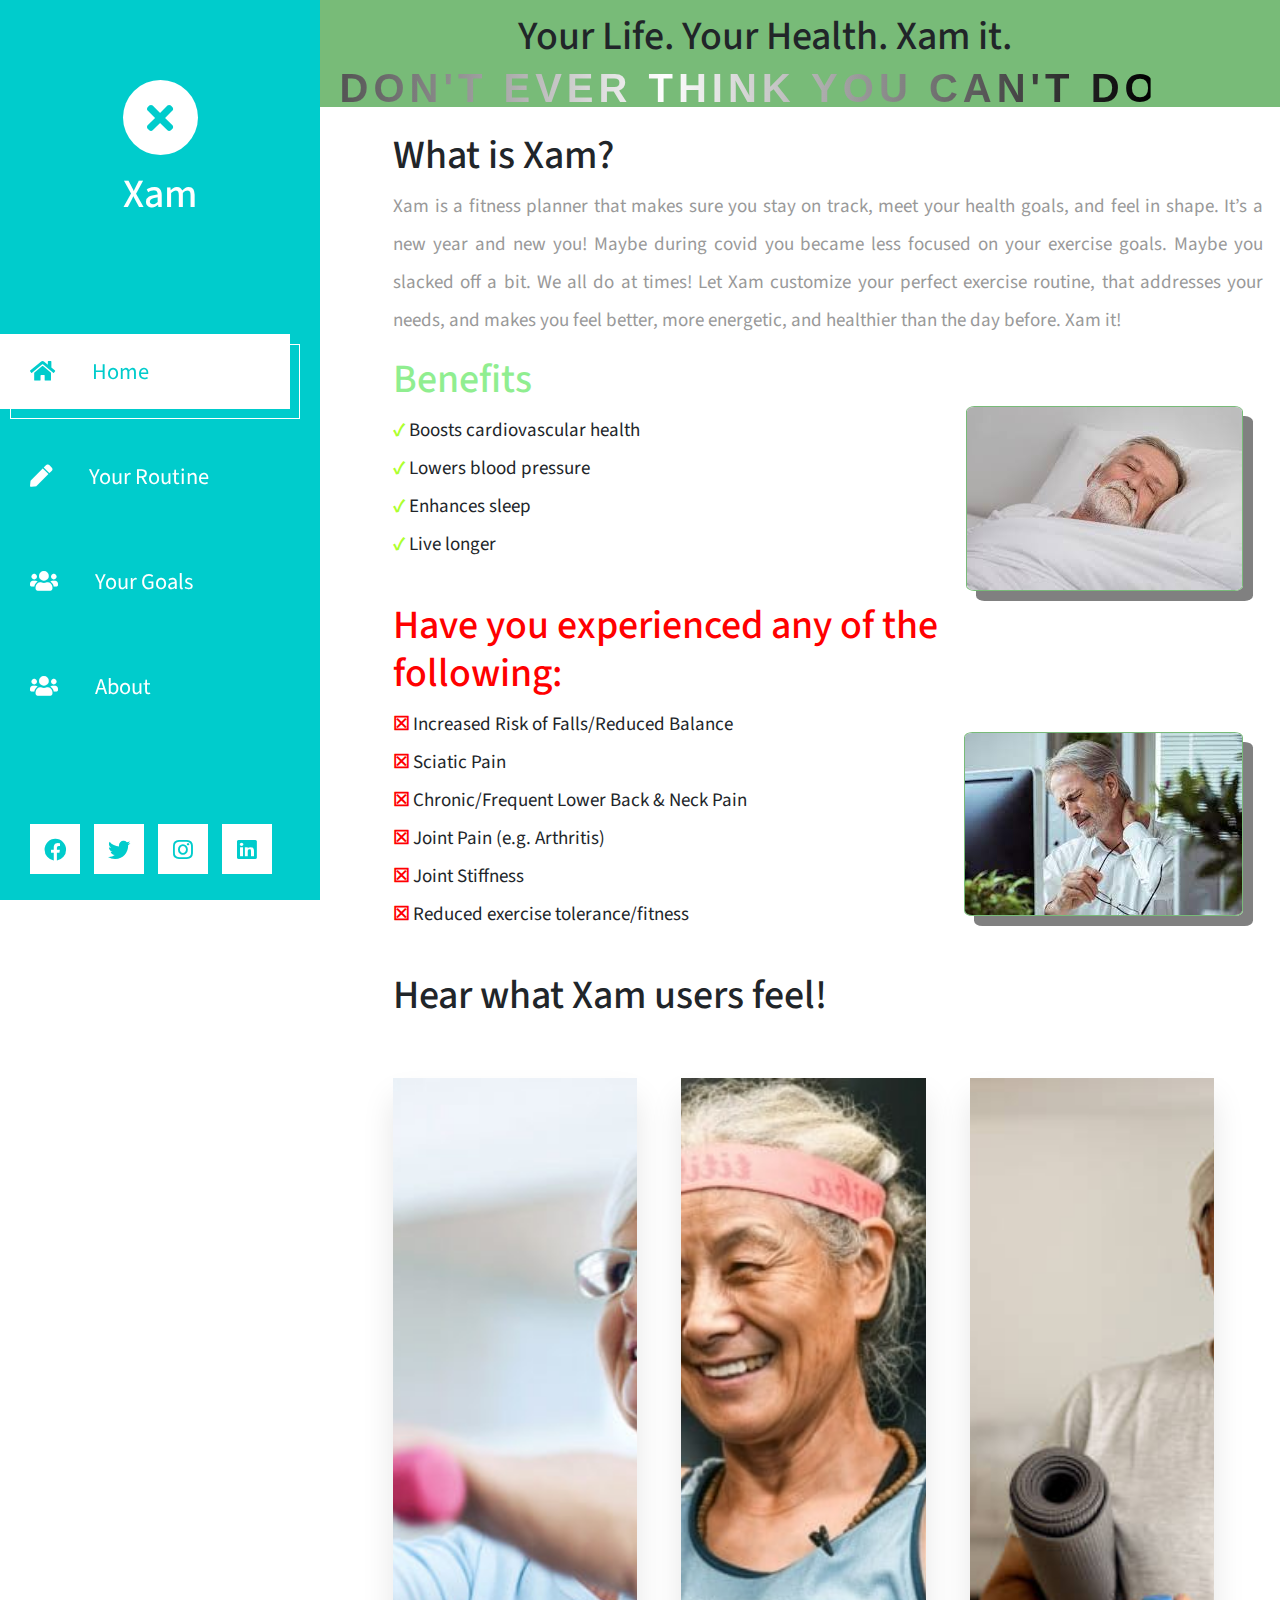
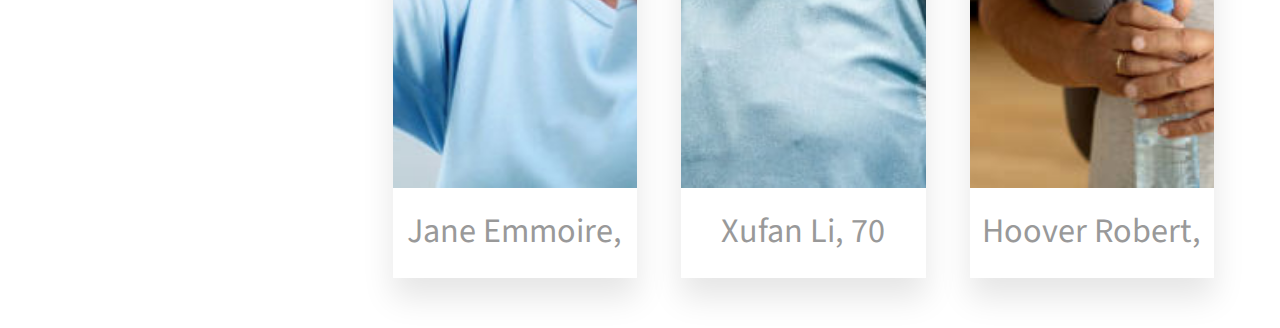
<file: about.html>
<!DOCTYPE html>
<html lang="en">
<head>
	<meta charset="UTF-8">
	<meta name="viewport" content="width=device-width, initial-scale=1.0">
	<title>Xtra Blog</title>
	<link rel="stylesheet" href="fontawesome/css/all.min.css"> <!-- https://fontawesome.com/ -->
    <link rel="stylesheet" href="css/gallery.css"> 
    <link rel="stylesheet" href="css/style.css"> 
	<link href="https://fonts.googleapis.com/css2?family=Source+Sans+Pro&display=swap" rel="stylesheet"> <!-- https://fonts.google.com/ -->
    <link href="css/bootstrap.min.css" rel="stylesheet">
    <link href="css/templatemo-xtra-blog.css" rel="stylesheet">
<!--
    
TemplateMo 553 Xtra Blog

https://templatemo.com/tm-553-xtra-blog

-->
</head>
<body>
	<header class="tm-header" id="tm-header">
        <div class="tm-header-wrapper">
            <button class="navbar-toggler" type="button" aria-label="Toggle navigation">
                <i class="fas fa-bars"></i>
            </button>
            <div class="tm-site-header">
                <div class="mb-3 mx-auto tm-site-logo"><i class="fas fa-times fa-2x"></i></div>            
                <h1 class="text-center">Xam</h1>
            </div>
            <nav class="tm-nav" id="tm-nav">            
                <ul>
                    <li class="tm-nav-item active"><a href="index.html" class="tm-nav-link">
                        <i class="fas fa-home"></i>
                        Home
                    </a></li>
                    <li class="tm-nav-item"><a href="post.html" class="tm-nav-link">
                        <i class="fas fa-pen"></i>
                        Your Routine
                    </a></li>
                    <li class="tm-nav-item"><a href="sign.html" class="tm-nav-link">
                        <i class="fas fa-users"></i>
                        Your Goals
                    </a></li>
                    <li class="tm-nav-item"><a href="about.html" class="tm-nav-link">
                        <i class="fas fa-users"></i>
                        About
                    </a></li>
                </ul>
            </nav>
            <div class="tm-mb-65">
                <a href="https://facebook.com" class="tm-social-link">
                    <i class="fab fa-facebook tm-social-icon"></i>
                </a>
                <a href="https://twitter.com" class="tm-social-link">
                    <i class="fab fa-twitter tm-social-icon"></i>
                </a>
                <a href="https://instagram.com" class="tm-social-link">
                    <i class="fab fa-instagram tm-social-icon"></i>
                </a>
                <a href="https://linkedin.com" class="tm-social-link">
                    <i class="fab fa-linkedin tm-social-icon"></i>
                </a>
            </div>
        </div>
    </header>
    <div class="container-fluid" style="margin-left:10%;">
        <div class="top">
            <h1 class="center title">Your Life. Your Health. Xam it.</h1>
        
            <p class="special-text">Don't Ever Think You Can't Do It.<br></p>
        </div>

        <div class="paragraph">
            <h1 class="s-text"> 
                What is Xam?
            </h1>
            <p class="p-text">Xam is a fitness planner that makes sure you stay on track, meet your health goals, and feel in shape. It’s a new year and new you! Maybe during covid you became less focused on your exercise goals. Maybe you slacked off a bit. We all do at times! Let Xam customize your perfect exercise routine, that addresses your needs, and makes you feel better, more energetic, and healthier than the day before. Xam it!</p>
            <img class="wr" src="img/old person sleeping.jpg" alt="">
            <h1 class="s-text" style="color: #90ee90;"> 
                Benefits
            </h1>
            <ul class="checkmark">
                <li>
                    Boosts cardiovascular health
                </li>
                <li>
                    Lowers blood pressure
                </li>
                <li>
                    Enhances sleep
                </li>
                <li>
                    Live longer
                </li>
            </ul>
            <br>
            <img class="wr2" src="img/old person neck pain.jpg" alt="">
            <h1 style="color:red;">Have you experienced any of the following:</h1>
            <ul class="diseases">
                <li>Increased Risk of Falls/Reduced Balance</li>
                <li>Sciatic Pain</li>
                <li>Chronic/Frequent Lower Back & Neck Pain</li>
                <li>Joint Pain (e.g. Arthritis)</li>
                <li>Joint Stiffness</li>
                <li>Reduced exercise tolerance/fitness</li>

            </ul>
            <br>
            <h1 class="s-text"> 
                Hear what Xam users feel!
            </h1>
        </div>
        
        

        <div class="container">
            <div class="box">
              <img src="img/jane emmoire.jpg">
              <span>Jane Emmoire, 78</span>
            </div>
            <div class="box">
              <img src="img/xufan li.jpg">
              <span>Xufan Li, 70</span>
            </div>
            <div class="box">
              <img src="img/hoover.jpg">
              <span>Hoover Robert, 91</span>
            </div>
          </div>
    </div>

    
    <script src="js/jquery.min.js"></script>
    <script src="js/templatemo-script.js"></script>
</body>
</html>
</file>
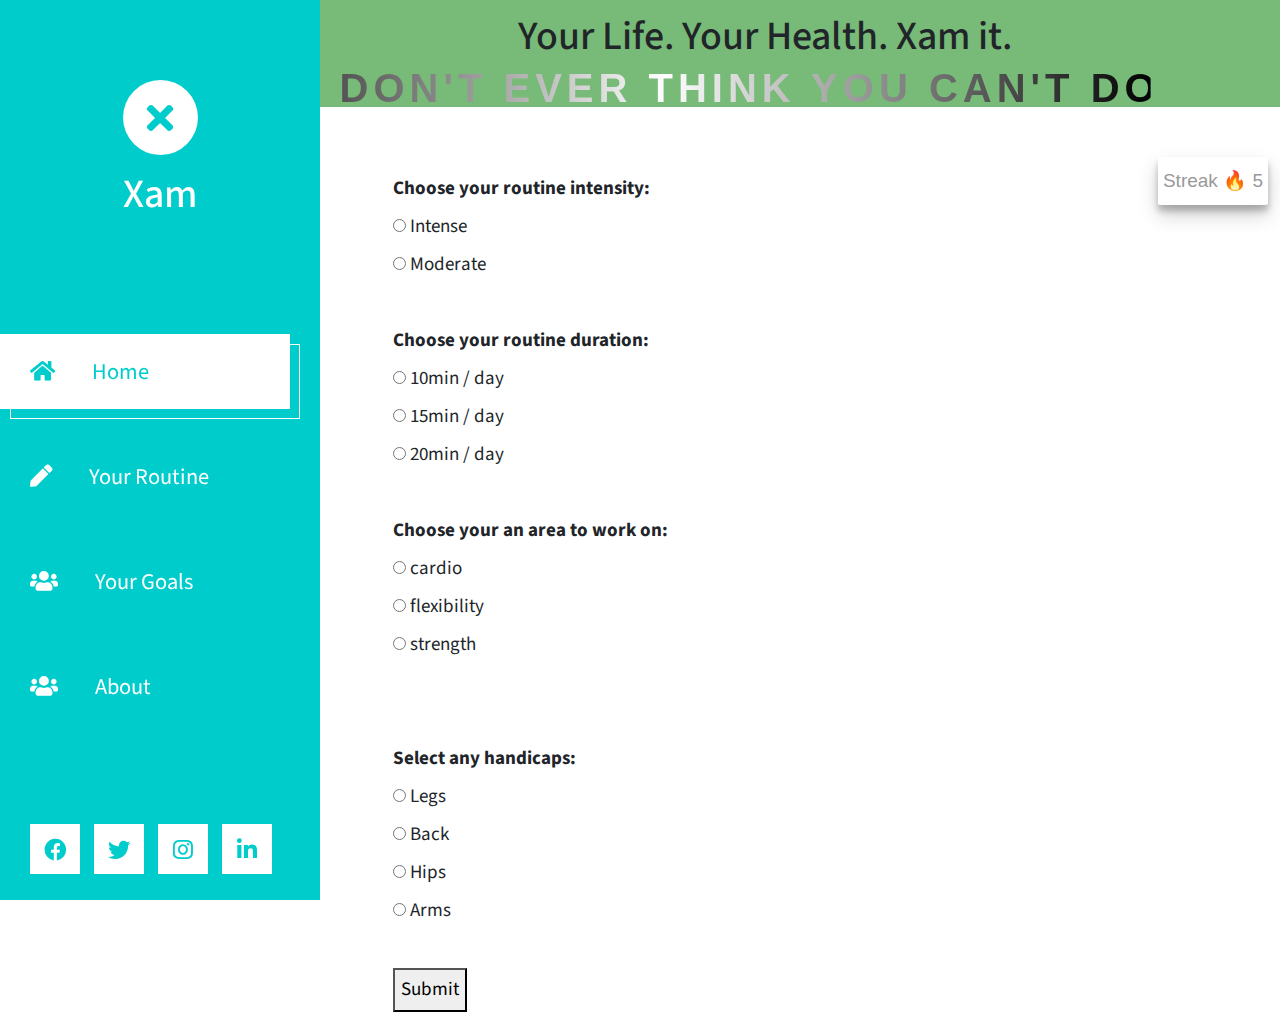
<file: post.html>
<!DOCTYPE html>
<html lang="en">
<head>
	<meta charset="UTF-8">
	<meta name="viewport" content="width=device-width, initial-scale=1.0">
	<title>Xam</title>
	<link rel="stylesheet" href="fontawesome/css/all.min.css"> <!-- https://fontawesome.com/ -->
    <link rel="stylesheet" href="css/gallery.css"> 
    <link rel="stylesheet" href="css/style.css"> 
	<link href="https://fonts.googleapis.com/css2?family=Source+Sans+Pro&display=swap" rel="stylesheet"> <!-- https://fonts.google.com/ -->
    <link href="css/bootstrap.min.css" rel="stylesheet">
    <link href="css/templatemo-xtra-blog.css" rel="stylesheet">
    <link rel="stylesheet" href="https://cdnjs.cloudflare.com/ajax/libs/font-awesome/4.7.0/css/font-awesome.min.css">
<!--
    
TemplateMo 553 Xtra Blog
https://templatemo.com/tm-553-xtra-blog
-->
</head>
<body>
	<header class="tm-header" id="tm-header">
        <div class="tm-header-wrapper">
            <button class="navbar-toggler" type="button" aria-label="Toggle navigation">
                <i class="fas fa-bars"></i>
            </button>
            <div class="tm-site-header">
                <div class="mb-3 mx-auto tm-site-logo"><i class="fas fa-times fa-2x"></i></div>            
                <h1 class="text-center">Xam</h1>
            </div>
            <nav class="tm-nav" id="tm-nav">            
                <ul>
                    <li class="tm-nav-item active"><a href="index.html" class="tm-nav-link">
                        <i class="fas fa-home"></i>
                        Home
                    </a></li>
                    <li class="tm-nav-item"><a href="post.html" class="tm-nav-link">
                        <i class="fas fa-pen"></i>
                        Your Routine
                    </a></li>
                    <li class="tm-nav-item"><a href="sign.html" class="tm-nav-link">
                        <i class="fas fa-users"></i>
                        Your Goals
                    </a></li>
                    <li class="tm-nav-item"><a href="about.html" class="tm-nav-link">
                        <i class="fas fa-users"></i>
                        About
                    </a></li>
                </ul>
            </nav>
            <div class="tm-mb-65">
                <a href="https://facebook.com" class="tm-social-link">
                    <i class="fab fa-facebook tm-social-icon"></i>
                </a>
                <a href="https://twitter.com" class="tm-social-link">
                    <i class="fab fa-twitter tm-social-icon"></i>
                </a>
                <a href="https://instagram.com" class="tm-social-link">
                    <i class="fab fa-instagram tm-social-icon"></i>
                </a>
                <a href="https://linkedin.com" class="tm-social-link">
                    <i class="fab fa-linkedin tm-social-icon"></i>
                </a>
            </div>
        </div>
    </header>
    <div class="container-fluid" style="margin-left:10%;">
        <div class="top">

            <h1 class="center title">Your Life. Your Health. Xam it.</h1>
        
            <p class="special-text">Don't Ever Think You Can't Do It.<br></p>
        </div>
        <div class="top-right">
            <span class="streak">Streak</span>
            <span>🔥</span>
            <span class="streak">5</span>
        </div>
        


        <div style="margin-left: 20%;">
            <br><b> Choose your routine intensity: </b><br>
            <input type="radio" name="intensity" id="intense" value=1> Intense <br> 
            <input type="radio" name="intensity" id="moderate" value=0> Moderate <br> 
            
            <br><b> Choose your routine duration: </b><br>
            <input type="radio" name="time" id="10" value=600> 10min / day <br> 
            <input type="radio" name="time" id="15" value=900> 15min / day <br> 
            <input type="radio" name="time" id="20" value=1200> 20min / day <br>  

            <br><b> Choose your an area to work on: </b><br>
            <input type="radio" name="type" id="cardio" value=0> cardio <br> 
            <input type="radio" name="type" id="flexibility" value=1> flexibility <br> 
            <input type="radio" name="type" id="strength" value=2> strength <br> 
            <br>

            <br><b> Select any handicaps: </b><br>
            <input type="radio" name="handicaps" id="leg" value=0> Legs <br> 
            <input type="radio" name="handicaps" id="back" value=1> Back <br> 
            <input type="radio" name="handicaps" id="hips" value=2> Hips <br>
            <input type="radio" name="handicaps" id="arms" value=3> Arms <br>
            <br>
            
            <button type="button" onclick="checkButton()"> Submit </button> 
                
            <h3 id="disp" style= "color:green"> </h3>
            <script src="js/form.js"></script>


        </div>

    </div>

    
    <script src="js/jquery.min.js"></script>
    <script src="js/templatemo-script.js"></script>
</body>
</html>
</file>
<file: css/gallery.css>
.container {
    display: flex;
    width: 60%;
    padding: 4% 2%;
    margin-left: 17% !important;
    box-sizing: border-box;
    height: 100vh;
  }
  
  .box {
    flex: 0.25;
    overflow: hidden;
    transition: .5s;
    margin: 0 2%;
    box-shadow: 0 20px 30px rgba(0,0,0,.1);
    line-height: 0;
  }
  
  .box > img {
    width: 100%;
    height: calc(100% - 10vh);
    object-fit: cover; 
    transition: .5s;
  }
  
  .box > span {
    font-size: 3.8vh;
    display: block;
    text-align: center;
    height: 10vh;
    line-height: 2.6;
  }
  
  .box:hover { 
    box-shadow: 0 2px 5px 0 rgba(0, 0, 0, 0.16), 0 2px 10px 0 rgba(0, 0, 0, 0.12);
  }
</file>
<file: css/style.css>
@import url("https://fonts.googleapis.com/css?family=Montserrat:400,400i,700");
@import url('https://fonts.googleapis.com/css2?family=Dongle:wght@300&family=Shizuru&display=swap');
:root{
    --clr-gray: #f0f7f8;
    --clr-gray-200: #cfd8dc;
    --radius: 0.2rem;
}

.nav-header{
    background-color: white;
    box-shadow: 0px 0px 10px var(--clr-gray-200);
    margin:0;
    padding: 0.35rem 0;
    border-radius:var(--radius);
    display: flex;
    justify-content: flex-end;
    align-items: center;

}

.nav-item{
    list-style: none;
    display: inline;
    margin-right:2rem;
}

.nav-item a{
    text-decoration: none;
    color:black;
    transition:all 200ms ease-in;
}

.nav-item a:hover{
    color: turquoise;
}

.nav-item:first-child{
    margin-left: auto;
}

.btn-primary{
    font-family: "Montserrat";
    font-size:1rem;
    background:cyan;
    border:none;
    outline:none;
    border-radius:var(--radius);
    padding:0.5rem 1rem;
    cursor:pointer;
    transition:all 200ms ease-in;

}
.btn-primary:hover{
    background-color:#008b8b;
}

.container{
    position: relative;
    text-align: center;
}

::-webkit-scrollbar
{
	width: 15px;
	background-color: #dfe6e9;
}


::-webkit-scrollbar-thumb
{
	background-color: #74b9ff;
	border-radius: 10px;
}

.round-img{
    border: black 1px solid;
    border-radius: 50%;
    margin-left: 40%;
    height: 300px;
    width: 300px;
}

.center{
    margin-left: 30%;
}

.title{
    margin-top: 2%;

}
.wrapper{
    float:right;
    margin-left: 20%;
    margin-right: 15%;
}



/* CSS */
.button-33 {
  background-color: #c2fbd7;
  border-radius: 100px;
  box-shadow: rgba(44, 187, 99, .2) 0 -25px 18px -14px inset,rgba(44, 187, 99, .15) 0 1px 2px,rgba(44, 187, 99, .15) 0 2px 4px,rgba(44, 187, 99, .15) 0 4px 8px,rgba(44, 187, 99, .15) 0 8px 16px,rgba(44, 187, 99, .15) 0 16px 32px;
  color: green;
  cursor: pointer;
  display: inline-block;
  font-family: CerebriSans-Regular,-apple-system,system-ui,Roboto,sans-serif;
  padding: 7px 20px;
  text-align: center;
  text-decoration: none;
  transition: all 250ms;
  border: 0;
  font-size: 16px;
  user-select: none;
  -webkit-user-select: none;
  touch-action: manipulation;
}

.button-33:hover {
  box-shadow: rgba(44,187,99,.35) 0 -25px 18px -14px inset,rgba(44,187,99,.25) 0 1px 2px,rgba(44,187,99,.25) 0 2px 4px,rgba(44,187,99,.25) 0 4px 8px,rgba(44,187,99,.25) 0 8px 16px,rgba(44,187,99,.25) 0 16px 32px;
  transform: scale(1.05) rotate(-1deg);
}


.special-text {
    margin-left: 3%;
    font-weight: 700;
    text-align: center;
    font-size: 40px;
    font-family: Hack, sans-serif;
    text-transform: uppercase;
    background: linear-gradient(90deg, #000, #fff, #000);
    letter-spacing: 5px;
    -webkit-background-clip: text;
    background-clip: text;
    -webkit-text-fill-color: transparent;
    background-repeat: no-repeat;
    background-size: 80%;
    animation: shine 8s linear infinite;
    position: relative;
  }
  
  @keyframes shine {
    0% {
      background-position-x: -500%;
    }
    100% {
      background-position-x: 500%;
    }
  }  

.paragraph{
    margin-left: 20%;
}

ul {
    list-style: none; /* Remove default bullets */
  }

.checkmark li::before {
    content: "\2713";  /* Add content: \2022 is the CSS Code/unicode for a bullet */
    color: greenyellow; /* Change the color */
    font-weight: bold;
    width: 2em;
}

.diseases li::before {
    content: "\2612";  /* Add content: \2022 is the CSS Code/unicode for a bullet */
    color: red; /* Change the color */
    font-weight: bold;
    width: 2em;
    padding-right: 0.2rem;
}

.top{
    background-color: rgb(120, 187, 120);
    padding-top: 4%;
    margin-top: -5%;
    margin-bottom: 2%;
}

.p-text{
    margin-right: 13%;
    text-align: justify;
}

.wr{
    float: right;
    margin-top: 5%;
    margin-right: 15%;
    border-radius: 3%;
    border:rgb(120, 187, 120) 1px solid;
    box-shadow: 10px 10px grey;
}

.wr2{
    float: right;
    margin-top: 13%;
    margin-right: 15%;
    border-radius: 3%;
    border:rgb(120, 187, 120) 1px solid;
    box-shadow: 10px 10px grey;
}


/* CSS */
.button-41 {
  background-color: initial;
  background-image: linear-gradient(-180deg, #00D775, #00BD68);
  border-radius: 5px;
  box-shadow: rgba(0, 0, 0, 0.1) 0 2px 4px;
  color: #FFFFFF;
  cursor: pointer;
  display: inline-block;
  font-family: Inter,-apple-system,system-ui,Roboto,"Helvetica Neue",Arial,sans-serif;
  height: 44px;
  line-height: 44px;
  outline: 0;
  overflow: hidden;
  padding: 2px 10px;
  pointer-events: auto;
  text-align: center;
  touch-action: manipulation;
  user-select: none;
  -webkit-user-select: none;
  vertical-align: top;
  white-space: nowrap;
  width: 10%;
  z-index: 9;
  border: 0;
  position:absolute; 
  top:0; 
  right:0;
  
}

.button-41:hover {
  background: #00bd68;
}

.circle {
    margin-right: 50%;
    margin-left: auto;
    background-color: #7cffcb;
    background-image: linear-gradient(315deg, #7cffcb 0%, #74f2ce 74%);
    border-radius: 50%;
    box-shadow: 0.375em 0.375em 0 0 rgba(15, 28, 63, 0.125);
    height: 5em;
    width: 5em;
    overflow: hidden;
    margin-top: -8%;
}

.circle2{
    margin-top: -20%;
    margin-right: 34%;
    float: right;

    background-color: #3bb78f;
    background-image: linear-gradient(315deg, #3bb78f 0%, #0bab64 74%);
    border-radius: 50%;
    box-shadow: 0.375em 0.375em 0 0 rgba(15, 28, 63, 0.125);
    height: 5em;
    width: 5em;
    overflow: hidden;
}

.circle3{
    margin-top: -23%;
    margin-right: 31%;
    float: right;

    background-color: #00b712;
    background-image: linear-gradient(315deg, #00b712 0%, #5aff15 74%); 
    border-radius: 50%;
    box-shadow: 0.375em 0.375em 0 0 rgba(15, 28, 63, 0.125);
    height: 5em;
    width: 5em;
    overflow: hidden;
}

.circle4{
    margin-top: -27%;
    margin-left: 27%;
    float: left;

    background-color: #20bf55;
    background-image: linear-gradient(315deg, #20bf55 0%, #01baef 74%);
    border-radius: 50%;
    box-shadow: 0.375em 0.375em 0 0 rgba(15, 28, 63, 0.125);
    height: 5em;
    width: 5em;
    overflow: hidden;
}

.top-right{
    float: right;
    margin-top: 2%;
    margin-right: 10%;
    margin-bottom: 2%;
    font-family:'Gill Sans', 'Gill Sans MT', Calibri, 'Trebuchet MS', sans-serif;
    border-radius: 3%;
    box-shadow: rgba(0, 0, 0, 0.19) 0px 10px 20px, rgba(0, 0, 0, 0.23) 0px 6px 6px;
    padding: 5px;
    display: inline-block;
}
</file>
<file: css/templatemo-xtra-blog.css>
/*

TemplateMo 553 Xtra Blog

https://templatemo.com/tm-553-xtra-blog

*/

html { overflow-x: hidden; }

body {
    margin: 0;
    padding: 0;
    font-family: 'Source Sans Pro', sans-serif;
    font-size: 19px;
    line-height: 2em;
    overflow-x: hidden;
}

p, span { color: #999; }
hr { 
    border-top-color: #CCC; 
    margin-top: 10px;
    margin-bottom: 10px;
}
.form-control::-webkit-input-placeholder { color: #999; }  
.form-control:-ms-input-placeholder { color: #999; }  
.form-control::placeholder { color: #999; }

.tm-header {
    background-color: #0CC;
    color: white;
    
    position: fixed;
    top: 0;
    left: 0;
    bottom: 0;
    z-index: 100;
    width: 400px;
    overflow-y: visible;     
}

.tm-header-wrapper {
    overflow-y: scroll;
    scrollbar-width: none;
    -ms-overflow-style: none;
    padding: 30px;
    width: 100%;
    height: 100%; 
}

.tm-header-wrapper::-webkit-scrollbar {
    width: 0;
    height: 0;
}

.tm-site-header {
    margin-top: 50px;
    margin-bottom: 115px;
}

.tm-site-logo {
    width: 75px;
    height: 75px;
    border-radius: 50%;
    background-color: white;    
    display: flex;
    align-items: center;
    justify-content: center;
}

.tm-site-logo i { color: #0CC; }

.tm-main {
    margin-left: 400px;
    padding: 80px 100px 25px;
}

.tm-post { max-width: 470px; }

.tm-row {
    max-width: 980px;
    justify-content: space-between;
}

.tm-nav { margin-bottom: 100px; }

.tm-nav-item {
    list-style: none;
    margin-bottom: 30px;
}

.tm-nav-link {
    color: white;
    background-color: transparent;
    height: 75px;
    width: 100%;
    max-width: 300px;    
    display: flex;
    align-items: center;
    font-size: 1.4rem;
    padding: 30px;
}

.tm-nav-item:hover .tm-nav-link,
.tm-nav-item.active .tm-nav-link
 {
    color: #0CC;
    background-color: white;
    text-decoration: none;
}

.tm-nav ul { position: relative; }

.tm-nav-item:hover:after,
.tm-nav-item.active:after {
    content: '';
    width: 100%;
    max-width: 300px;    
    height: 75px;
    display: block;
    border: 1px solid white;
    margin-left: 10px;
    margin-top: -65px;
    position: absolute;
    z-index: -1000;
}

.tm-nav-link i { margin-right: 37px; }

ul { 
    margin: 0; 
    padding: 0;
}

.tm-nav { margin-left: -30px; }

.tm-social-link {
    display: inline-block;
    background-color: white;    
    font-size: 1.4rem;
    width: 50px;
    height: 50px;
    text-align: center;
    padding-top: 8px; 
    margin-right: 15px;   
    margin-bottom: 15px;
}

.tm-social-icon { 
    color: #0CC;    
    transition: all 0.3s ease;
}

.tm-social-link:hover .tm-social-icon.fa-facebook { color: #3b5998; }
.tm-social-link:hover .tm-social-icon.fa-twitter { color: #00acee; }
.tm-social-link:hover .tm-social-icon.fa-instagram { color: #3f729b; }
.tm-social-link:hover .tm-social-icon.fa-linkedin { color: #0e76a8; }
.navbar-toggler { display: none; }

.tm-search-form {
    display: flex;
    align-items: center;
    justify-content: flex-end;
}

.form-inline .form-control.tm-search-input {
    display: block;
    height: 60px;
    width: 480px;
    margin-right: 30px;
    border-radius: 0;
    border-color: #0CC;
    font-size: 1.2rem;
}

.tm-search-button {
    width: 60px;
    height: 60px;
    border: none;
    background-color: #0CC;
    transition: all 0.3s ease;
}

.tm-search-button:hover { background-color: #09b6b6; }

.tm-search-icon {
    color: white;
    font-size: 1.3rem;
}

.tm-post-link {
    display: block;
    position: relative;
	cursor: pointer;
}

.tm-post-link-inner {
    overflow: hidden;
    background: #3085a3;
}

.tm-post-link img {
    position: relative;
	display: block;
	min-height: 100%;
	max-width: 100%;
	opacity: 0.8;
}

.effect-lily img {
	max-width: none;
	width: -webkit-calc(100% + 50px);
	width: calc(100% + 50px);
	opacity: 0.7;
	-webkit-transition: opacity 0.35s, -webkit-transform 0.35s;
	transition: opacity 0.35s, transform 0.35s;
	-webkit-transform: translate3d(-40px,0, 0);
	transform: translate3d(-40px,0,0);
}

.effect-lily:hover img { opacity: 1; }

.effect-lily:hover img {
    -webkit-transform: translate3d(0,0,0);
	transform: translate3d(0,0,0);
}

.tm-post { margin-bottom: 75px; }

.tm-new-badge {
    top: 25px;
    right: -10px;
    background-color: #0CC;
    color: white;
    padding: 5px 20px;
}

.tm-post-title {
    font-size: 1.7rem;
    transition: all 0.3s ease;
}

.tm-h3 {
    font-size: 1.3rem;
    color: #999;
}

.tm-post-link:hover .tm-post-title { color: #0CC; }

.tm-btn {
    display: inline-block;
    border-radius: 5px;
    font-size: 1.3rem;
    transition: all 0.3s ease;
}

.tm-btn-primary {    
    background-color: #0CC;
    color: white;  
    padding: 8px 43px;
    border: none;
}

.tm-btn-small { padding: 8px 33px; }

.tm-btn-primary:hover {
    background-color: #09b6b6;
    color: white;
}

.tm-paging-nav ul li {
    list-style: none;
    display: inline-block;
    margin-right: 10px;
}

.tm-paging-nav ul li:last-child { margin-right: 0; }

.tm-paging-link {
    background-color: #F0F0F0;
    color: #999;
    width: 50px;
    height: 50px;
    display: flex;
    align-items: center;
    justify-content: center;    
}

.tm-paging-item .tm-paging-link:hover,
.tm-paging-item.active .tm-paging-link {
    background-color: #0CC;
    color: white;
}

.tm-btn.disabled {
    background-color: #F0F0F0;
    color: #999;
    cursor: not-allowed;
}

.tm-external-link { color: #0CC; }
.tm-external-link:hover { color: #09b6b6; }

.tm-paging-wrapper {
    display: flex;
    justify-content: flex-end;
    align-items: center;
}

.tm-prev-next-wrapper,
.tm-paging-wrapper {
    flex: 0 0 50%;
    max-width: 50%;
    padding-left: 15px;
    padding-right: 15px;
}

.tm-copyright { text-align: right; }

/* Single Post page */
hr.tm-hr-primary { border-top: 5px solid #0CC; }

video {
    width: 100%;
    height: auto;
}

.tm-comment {
    display: flex;
    align-items: flex-start;
}

.tm-comment-figure {
    margin-top: 10px;
    margin-right: 30px;
}

.tm-comment-reply { padding-left: 37px; }

.form-control {
    height: 45px;
    border-color: #0CC;
    border-radius: 0;
}

.tm-comment-form { max-width: 360px; }
.tm-category-list { list-style-type: none; }
figure { margin: 0; }
figcaption { line-height: 1.4; }

.tm-post-full { max-width: 600px; }

.tm-post-sidebar {
    max-width: 280px;
    margin-left: auto;
    margin-right: 0;
}

.tm-pt-20 { padding-top: 20px; }
.tm-pt-30 { padding-top: 30px; }
.tm-pt-45 { padding-top: 45px; }
.tm-pt-60 { padding-top: 60px; }
.tm-mb-40 { margin-bottom: 40px; }
.tm-mb-45 { margin-bottom: 45px; }
.tm-mb-55 { margin-bottom: 55px; }
.tm-mb-60 { margin-bottom: 60px; }
.tm-mb-65 { margin-bottom: 65px; }
.tm-mb-75 { margin-bottom: 75px; }
.tm-mb-80 { margin-bottom: 80px; }
.tm-mb-120 { margin-bottom: 120px; }
.tm-mt-40 { margin-top: 40px; }
.tm-mt-100 { margin-top: 100px; }
.tm-mr-20 { margin-right: 20px; }
.tm-color-primary, span.tm-color-primary { color: #099; }
a.tm-color-gray, .tm-color-gray { color: #999; }
a.tm-color-gray:hover { color: #099; }
.tm-bg-gray { background-color: #F3F4F5; }
button:focus { outline: none; }
a:hover { 
    text-decoration: none; 
    color: #048c8c;
}

a:hover figcaption { color: #056767; }
.img-thumbnail { max-width: none; }
.tm-about-pad { padding: 40px 35px; }
.tm-person { max-width: 430px; }
.tm-line-height-short { line-height: 1.8; }

.gmap_canvas {
    overflow:hidden;
    background:none!important;
    height:477px;
    width:100%;
}

.tm-social-links li { 
    list-style: none; 
    display: inline-block;
}

.tm-social-links li a {
    display: block;
    color: white;
    background-color: #0CC;
    width: 45px;
    height: 45px;    
    margin-right: 15px;    
}

.tm-social-links li a i { transition: all 0.3s ease; }
.tm-social-links li a:hover i.fa-facebook { color: #3b5998; }
.tm-social-links li a:hover i.fa-twitter { color: #00acee; }
.tm-social-links li a:hover i.fa-youtube { color: #c4302b; }
.tm-social-links li a:hover i.fa-instagram { color: #3f729b; }

.tm-contact-right { padding-left: 55px; }
.tm-contact-form { max-width: 488px; }

.tm-contact-form input,
.tm-contact-form textarea {
    max-width: 360px;
}

.tm-contact-form label { font-size: 1.4rem; }
.tm-contact-form .form-group { display: flex; }

@media (max-width: 1540px) {
    .tm-header { width: 320px; }

    .tm-main {
        margin-left: 320px;
        width: calc(100% - 320px);
    }
}

@media (max-width: 1300px) {
    .tm-about-col {
        flex: 0 0 100%;
        max-width: 100%;
        margin-bottom: 30px;
    }
}

@media (max-width: 1288px) {
    .tm-social-link { margin-right: 10px; }
}

@media (max-width: 1199px) {
    .tm-post-sidebar { max-width: 440px; }
    .form-inline .form-control.tm-search-input { width: 420px; }
}

@media (max-width: 1086px) {
    .form-inline .form-control.tm-search-input {
        width: 80%;
        margin-right: 15px;
    }
}

/* Hide sidebar */
@media (max-width: 991px) {
    .tm-header {
        width: 320px;
        left: -320px;        
        transition: all 0.3s ease;
    }

    .tm-header.show { left: 0; }
    .tm-header-wrapper { padding: 15px; }

    .navbar-toggler {
        display: block;
        position: fixed;
        left: 0;
        top: 0;
        background-color: rgba(56, 204, 204, 0.75);
        color: white;
        padding: 10px 15px;
        transition: all 0.3s ease;
        border-radius: 0;
        top: 5px;
    }

    .tm-header.show .navbar-toggler { left: 320px; }

    .tm-main {
        margin-left: 0;
        padding: 50px 40px;
        width: 100%;
    }

    .tm-post-sidebar {
        margin-left: 0;
        margin-right: auto;
    }

    .tm-person-col { width: 50%; }
    .tm-person { flex-direction: row; }

    .tm-contact-left {
        flex: 0 0 58.333333%;
        max-width: 58.333333%;
    }

    .tm-contact-right {
        flex: 0 0 41.666667%;
        max-width: 41.666667%;
    }

    .tm-post-full { max-width: none; }
}

@media (max-width: 767px) {
    .form-inline .form-control.tm-search-input {
        width: 70%;
        max-width: 375px;
        margin-right: 15px;
    }

    .tm-search-form { justify-content: flex-start; }
    .tm-main { padding: 60px 10px; }

    .tm-prev-next-wrapper,
    .tm-paging-wrapper {
        flex: 0 0 100%;
        max-width: 100%;
    }

    .tm-paging-wrapper { 
        margin-top: 50px; 
        justify-content: flex-start;
    }

    .tm-copyright { text-align: left; }
}

@media (max-width: 1199px) and (min-width: 992px) {
    .tm-person-col,
    .tm-contact-left,
    .tm-contact-right {
        flex: 0 0 100%;
        max-width: 100%;
    }

    .tm-contact-right { padding-left: 15px; }

    .tm-post-col,
    .tm-aside-col {
        flex: 0 0 100%;
        max-width: 100%;
    }

    .tm-post-sidebar {
        margin-left: 0;
        margin-right: auto;
    }
}

@media (max-width: 709px) {
    .tm-person-col { width: 100%; }
}

@media (max-width: 991px) and (min-width: 826px) {
    .tm-about-col {
        flex: 0 0 33.3333%;
        max-width: 33.3333%;
    }

    .tm-person { flex-direction: row; }
}

@media (max-width: 630px) {
    .tm-contact-left,
    .tm-contact-right {
        flex: 0 0 100%;
        max-width: 100%;
    }

    .tm-contact-right { padding-left: 15px; }
}

@media (max-width: 575px) {
    .tm-contact-form input, 
    .tm-contact-form textarea {
        max-width: 100%;
    }
}

@media (max-width: 480px) {
    .tm-person-col { width: 100%; }
    .tm-person { flex-direction: row; }
}

@media (max-width: 380px) {
    .tm-person img { max-width: 120px; }
}
</file>
